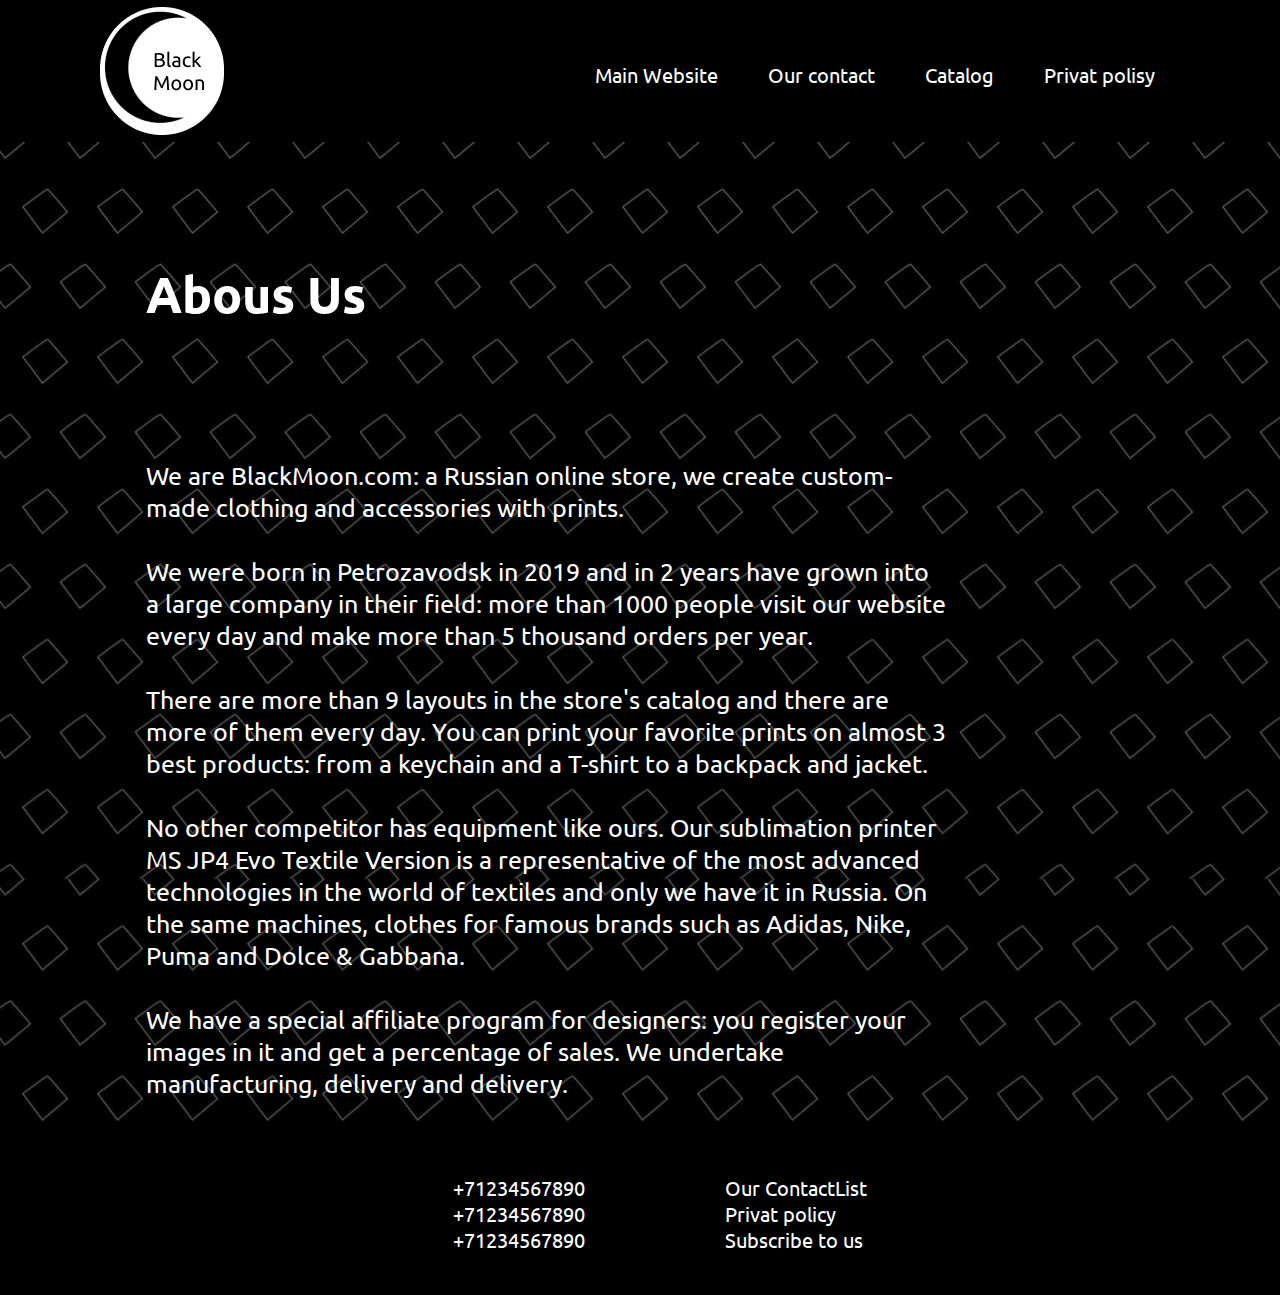
<file: AboutUS.html>
<!DOCTYPE html>
<html lang="en">
<head>
    <meta charset="UTF-8">
    <meta http-equiv="X-UA-Compatible" content="IE=edge">
    <meta name="viewport" content="width=device-width, initial-scale=1.0">
    <link rel="stylesheet" href="styleAbout.css">
    <link rel="stylesheet" href="https://cdnjs.cloudflare.com/ajax/libs/animate.css/4.1.1/animate.min.css"/>
    <title>About BlackMoon</title>
</head>
<body>
    <Header>
        <img class="logo" src="img/Group 1.png" alt="">
        <ul class="mainMenuList">
            <li class="mainMenuListItem"><a href="index.html">Main Website</a></li>
            <div id="Contacts" style="display: none;">
                <ul>
                    <li>+79114169450</li>
                    <li>vk/id0532530.com</li>
                    <li>mail@mail.ru</li>
                </ul>
            </div>
            <li class="mainMenuListItem"><a onclick="openContacts()" href="#Header">Our contact</a></li>
            <li class="mainMenuListItem"><a href="Catalog.html">Catalog</a></li>
            <li class="mainMenuListItem"><a href="PrivatPolisy.html">Privat polisy</a></li>
        </ul>
    </Header>
    <main>
        <article id="AboutUs">
            <div>
                <h1>Abous Us</h1>
                <p class="aboutUsArticle_text">We are BlackMoon.com: a Russian online store, we create custom-made clothing and accessories with prints. <br><br>

                    We were born in Petrozavodsk in 2019 and in 2 years have grown into a large company in their field: more than 1000 people visit our website every day and make more than 5 thousand orders per year. <br> <br>
                    
                    There are more than 9 layouts in the store's catalog and there are more of them every day. You can print your favorite prints on almost 3 best products: from a keychain and a T-shirt to a backpack and jacket. <br><br>
                    
                    No other competitor has equipment like ours. Our sublimation printer MS JP4 Evo Textile Version is a representative of the most advanced technologies in the world of textiles and only we have it in Russia. On the same machines, clothes for famous brands such as Adidas, Nike, Puma and Dolce & Gabbana. <br><br>
                    
                    We have a special affiliate program for designers: you register your images in it and get a percentage of sales. We undertake manufacturing, delivery and delivery. </p>
            </div>
        </article>
    </main>
    <Footer>
        <ul class="ContactList">
            <li class="ContactListItem">+71234567890</li>
            <li class="ContactListItem">+71234567890</li>
            <li class="ContactListItem">+71234567890</li>
        </ul>
        <ul class="NavigateMenu">
            <li class="NavigateMenuItem">Our ContactList</li>
            <li class="NavigateMenuItem">Privat policy</li>
            <li class="NavigateMenuItem">Subscribe to us</li>
        </ul>
        <p></p>
    </Footer>
    <script src="scripts/Contact.js"></script>
</body>
</html>
</file>
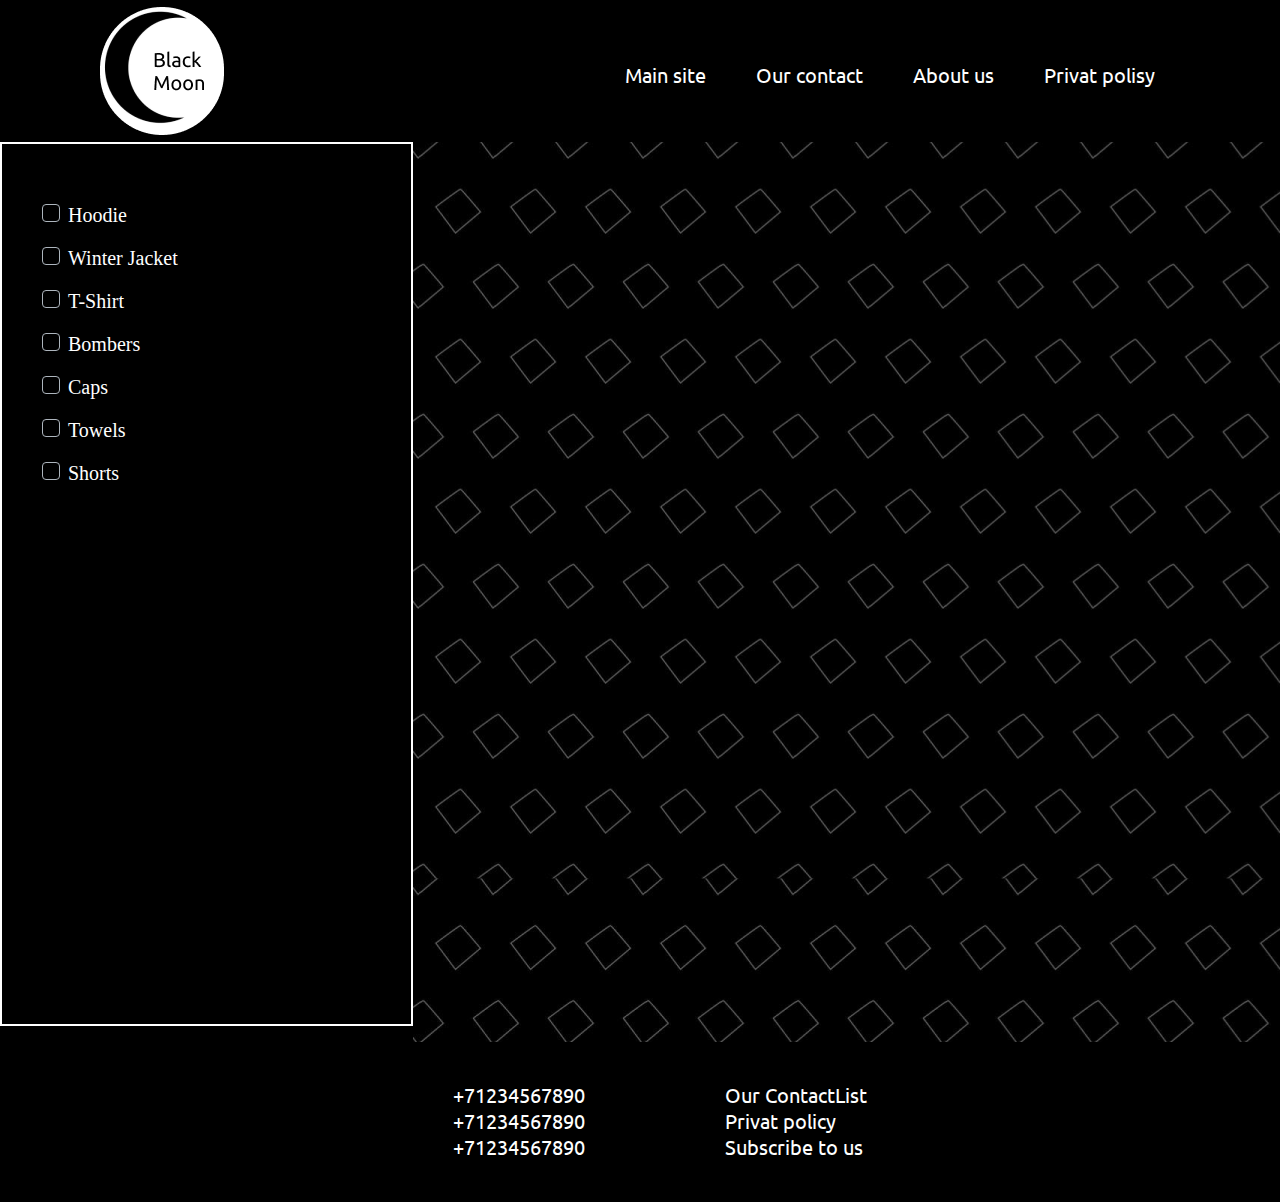
<file: Catalog.html>
<!DOCTYPE html>
<html lang="en">
<head>
    <meta charset="UTF-8">
    <meta http-equiv="X-UA-Compatible" content="IE=edge">
    <meta name="viewport" content="width=device-width, initial-scale=1.0">
    <link rel="stylesheet" href="stylecatalog.css">
    <link rel="stylesheet" href="https://cdnjs.cloudflare.com/ajax/libs/animate.css/4.1.1/animate.min.css"/>
    <title>Catalog</title>

</head>
<body>
    <Header id="Header">
        <img class="logo" src="img/Group 1.png" alt="">
        <ul class="mainMenuList">
            <div id="Contacts" style="display: none;">
                <ul>
                    <li>+79114169450</li>
                    <li>vk/id0532530.com</li>
                    <li>mail@mail.ru</li>
                </ul>
            </div>            
            <li class="mainMenuListItem"><a href="index.html">Main site</a></li>
            <li class="mainMenuListItem"><a onclick="openContacts()" href="#Header">Our contact</a></li>
            <li class="mainMenuListItem"><a href="AboutUS.html">About us</a></li>
            <li class="mainMenuListItem"><a href="PrivatPolisy.html">Privat polisy</a></li>
        </ul>
    </Header>
    <Main>
        <article id="CatalogSettings">
            <div>
                <input type="checkbox" class="custom-checkbox" id="HoodieOnly" onclick="displayHoodie()">
                <label for="HoodieOnly"></label>
                <p>Hoodie</p>
            </div>
            <div>
                <input type="checkbox" class="custom-checkbox" id="WinterJacketOnly" onclick="displayWinterJacket()">
                <label for="WinterJacketOnly"></label>
                <p>Winter Jacket</p>
            </div>
            <div>
                <input type="checkbox" class="custom-checkbox" id="T-ShirtOnly" onclick="displayT_Shirts()">
                <label for="T-ShirtOnly"></label>
                <p>T-Shirt</p>
            </div>
            <div>
                <input type="checkbox" class="custom-checkbox" id="BombersOnly" onclick="displayBombers()">
                <label for="BombersOnly"></label>
                <p>Bombers</p>
            </div>
            <div>
                <input type="checkbox" class="custom-checkbox" id="CapsOnly" onclick="displayCaps()">
                <label for="CapsOnly"></label>
                <p>Caps</p>
            </div>
            <div>
                <input type="checkbox" class="custom-checkbox" id="TowelsOnly" onclick="displayTowels()">
                <label for="TowelsOnly"></label>
                <p>Towels</p>
            </div>
            <div>
                <input type="checkbox" class="custom-checkbox" id="ShortsOnly" onclick="displayShorts()">
                <label for="ShortsOnly"></label>
                <p>Shorts</p>
            </div>
        </article>
        <article id="Catalog">
            <div id="WinterJacket">
                <div class="ShopItem">
                    <img src="CtImg/people_5_man_winter_jacket_front_black_500 (1).jpg" alt="">
                    <h1>Winter jacket</h1>                    
                    <p>6790руб</p>
                </div>
                <div class="ShopItem">
                    <img src="CtImg/people_5_man_winter_jacket_front_black_500 (2).jpg" alt="">
                    <h1>Winter jacket</h1>
                    <p>6890руб</p>
                </div>
                <div class="ShopItem">
                    <img src="CtImg/people_5_man_winter_jacket_front_black_500.jpg" alt="">
                    <h1>Winter jacket</h1>
                    <p>6790руб</p>
                </div>
            </div>
            <div id="T-Shirt">
                <div class="ShopItem">
                    <img src="CtImg/people_4_manshortfull_front_white_500.jpg" alt="">
                    <h1>T-Shirt</h1>
                    <p>1790руб</p>
                </div>
                <div class="ShopItem">
                    <img src="CtImg/people_4_manshortfull_front_white_500 (2).jpg" alt="">
                    <h1>T-Shirt</h1>
                    <p>1290руб</p>
                </div>
                <div class="ShopItem">
                    <img src="CtImg/people_4_manshortfull_front_white_500 (1).jpg" alt="">
                    <h1>T-Shirt</h1>
                    <p>1490руб</p>
                </div>
            </div>
            <div  id="Hoodie">
                <div class="ShopItem">
                    <img src="CtImg/people_7_man_hoodie_oversize_front_melangeburgundy_500.jpg" alt="">
                    <h1>Hoodie owersize</h1>
                    <p>2290руб</p>
                </div>
                <div class="ShopItem">
                    <img src="CtImg/people_7_man_hoodie_oversize_front_melange_500.jpg" alt="">
                    <h1>Hoodie owersize</h1>
                    <p>2390руб</p>
                </div>
                <div class="ShopItem">
                    <img src="CtImg/people_7_man_hoodie_oversize_front_black_500 (2).jpg" alt="">
                    <h1>Hoodie owersize</h1>
                    <p>2290руб</p>
                </div>
            </div>
            <div id="Bombers">
                <div class="ShopItem">
                    <img src="CtImg/Бомбер (1).jpg" alt="">
                    <h1>Bomber</h1>
                    <p>2190руб</p>
                </div>
                <div class="ShopItem">
                    <img src="CtImg/Бомбер (2).jpg" alt="">
                    <h1>Bomber</h1>
                    <p>2090руб</p>
                </div>
                <div class="ShopItem">
                    <img src="CtImg/Бомбер (3).jpg" alt="">
                    <h1>Bomber</h1>
                    <p>2290руб</p>
                </div>
            </div>
            <div id="Towels">
                <div class="ShopItem">
                    <img src="CtImg/Полотенце (1).jpg" alt="">
                    <h1>Towel</h1>
                    <p>990руб</p>
                </div>
                <div class="ShopItem">
                    <img src="CtImg/Полотенце (2).jpg" alt="">
                    <h1>Towel</h1>
                    <p>990руб</p>
                </div>
                <div class="ShopItem">
                    <img src="CtImg/Полотенце (3).jpg" alt="">
                    <h1>Towel</h1>
                    <p>990руб</p>
                </div>
            </div>
            <div id="Caps">
                <div class="ShopItem">
                    <img src="CtImg/Шапка2.jpg" alt="">
                    <h1>Cap</h1>
                    <p>1290руб</p>
                </div>
                <div class="ShopItem">
                    <img src="CtImg/Шапка3.jpg" alt="">
                    <h1>Cap</h1>
                    <p>1290руб</p>
                </div>
                <div class="ShopItem">
                    <img src="CtImg/Кепка (2).jpg" alt="">
                    <h1>Cap</h1>
                    <p>1190руб</p>
                </div>
            </div>
            <div id="Shorts">
                <div class="ShopItem">
                    <img src="CtImg/Шорты1 (1).jpg" alt="">
                    <h1>Shorts</h1>
                    <p>1990руб</p>
                </div>
                <div class="ShopItem">
                    <img src="CtImg/Шорты1 (2).jpg" alt="">
                    <h1>Shorts</h1>
                    <p>1990руб</p>
                </div>
                <div class="ShopItem">
                    <img src="CtImg/Шорты1 (3).jpg" alt="">
                    <h1>Shorts</h1>
                    <p>1990руб</p>
                </div>
            </div>
        </article>
    </Main>
    <Footer>
        <ul class="ContactList">
            <li class="ContactListItem">+71234567890</li>
            <li class="ContactListItem">+71234567890</li>
            <li class="ContactListItem">+71234567890</li>
        </ul>
        <ul class="NavigateMenu">
            <li class="NavigateMenuItem">Our ContactList</li>
            <li class="NavigateMenuItem">Privat policy</li>
            <li class="NavigateMenuItem">Subscribe to us</li>
        </ul>
        <p></p>
    </Footer>
    <script src="scripts/Contact.js"></script>
    <script src="scripts/Catalog.js"></script>
</body>
</html>
</file>
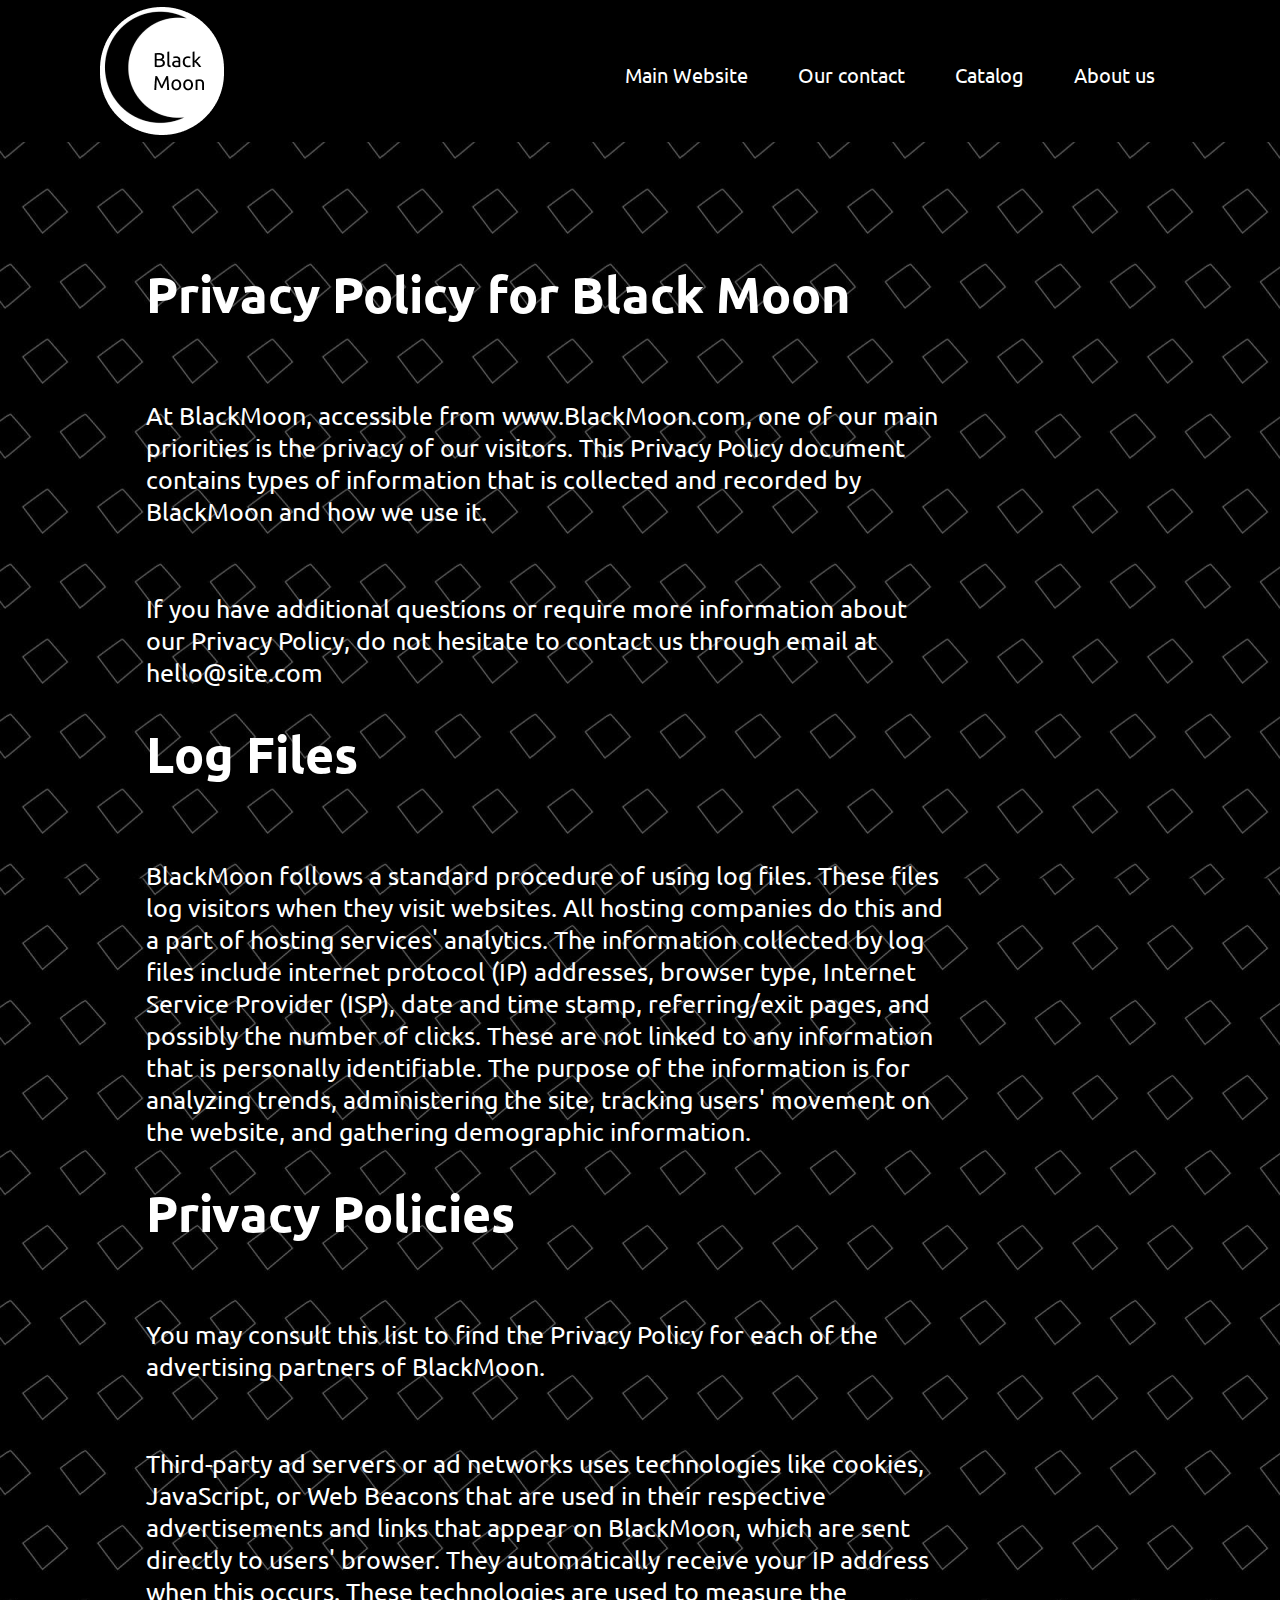
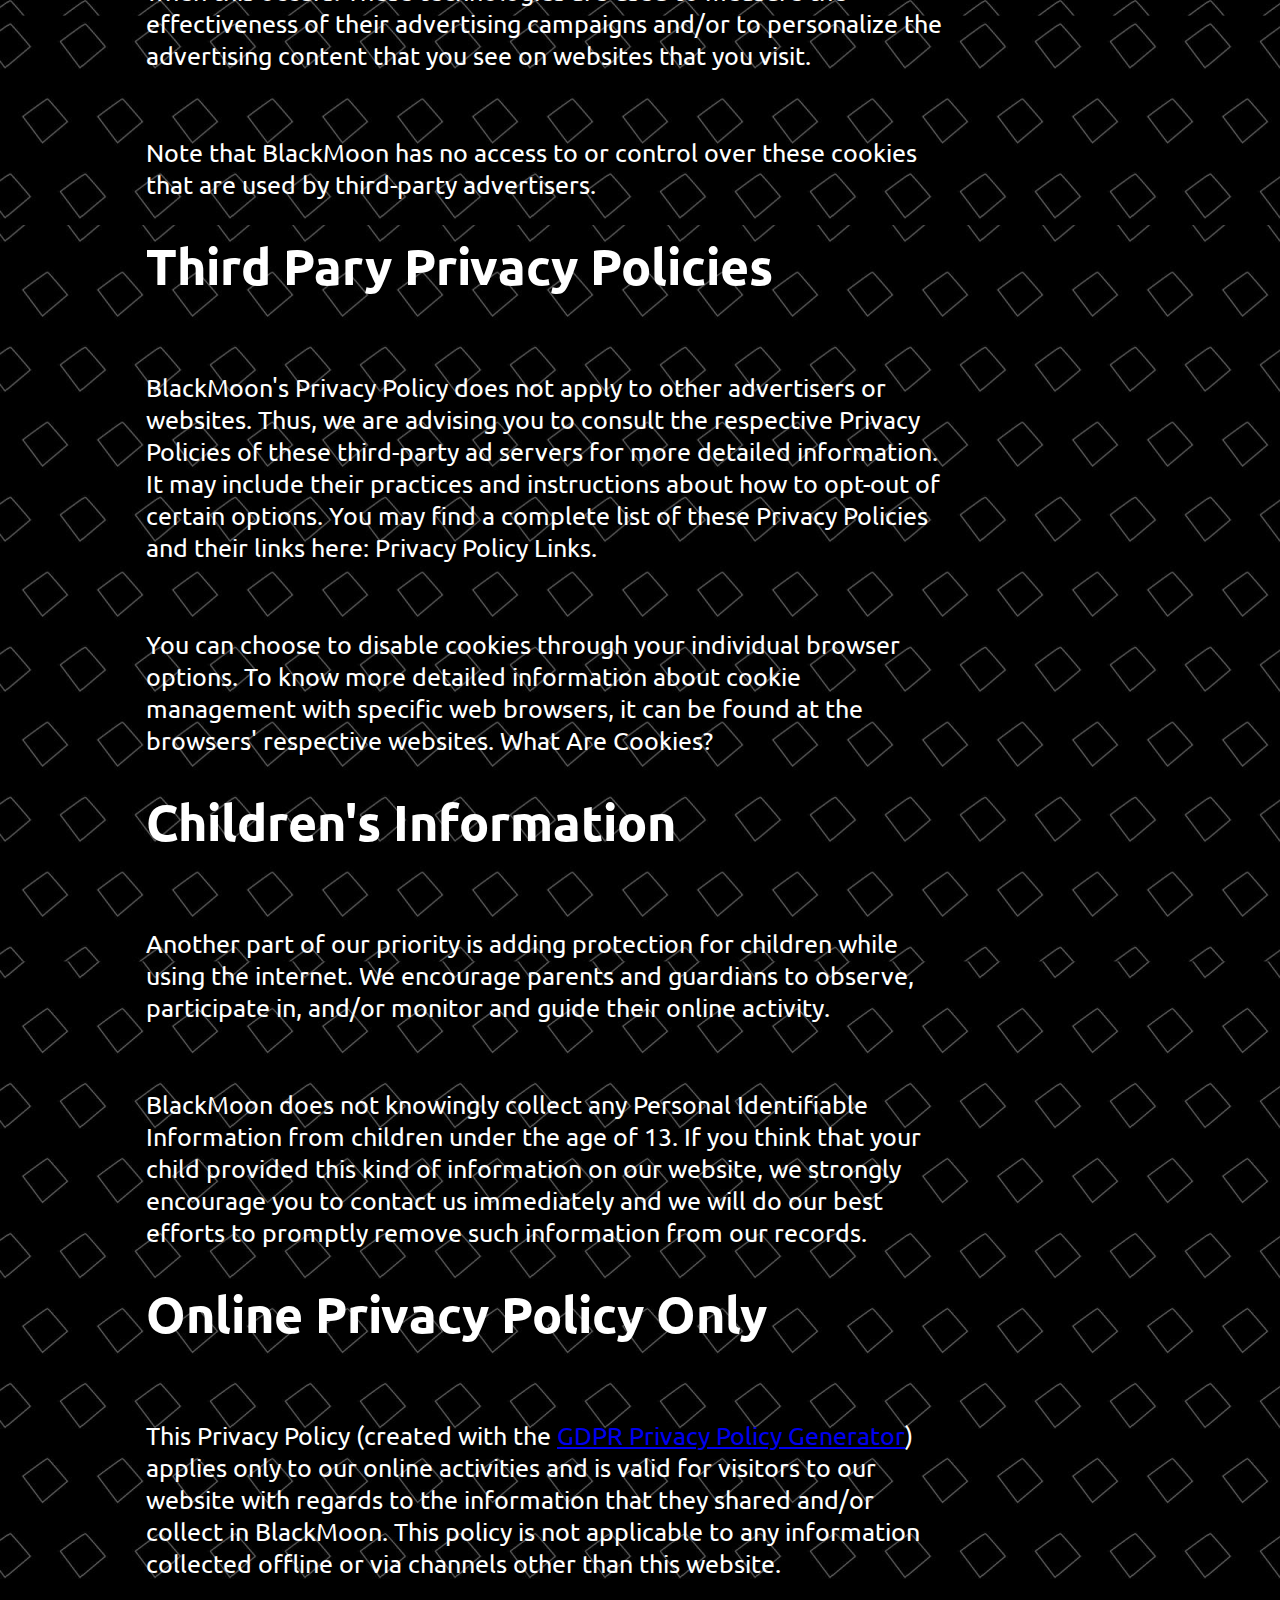
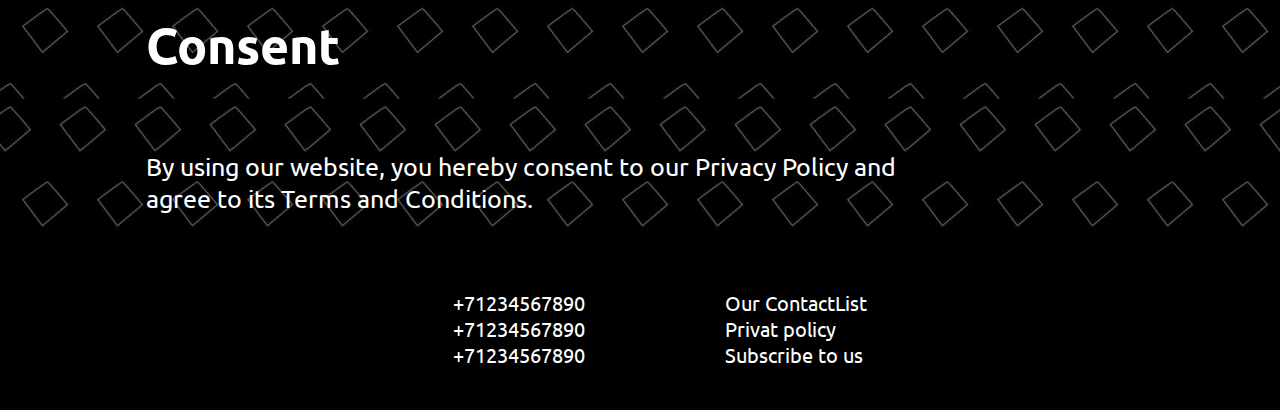
<file: PrivatPolisy.html>
<!DOCTYPE html>
<html lang="en">
<head>
    <meta charset="UTF-8">
    <meta http-equiv="X-UA-Compatible" content="IE=edge">
    <meta name="viewport" content="width=device-width, initial-scale=1.0">
    <link rel="stylesheet" href="stylePP.css">
    <link rel="stylesheet" href="https://cdnjs.cloudflare.com/ajax/libs/animate.css/4.1.1/animate.min.css"/>
    <title>pPrivat policy</title>
</head>
<body>
    <Header>
        <img class="logo" src="img/Group 1.png" alt="">
        <ul class="mainMenuList">
            <li class="mainMenuListItem"><a href="index.html">Main Website</a></li>
            <div id="Contacts" style="display: none;">
                <ul>
                    <li>+79114169450</li>
                    <li>vk/id0532530.com</li>
                    <li>mail@mail.ru</li>
                </ul>
            </div>
            <li class="mainMenuListItem"><a onclick="openContacts()" href="#Header">Our contact</a></li>
            <li class="mainMenuListItem"><a href="Catalog.html">Catalog</a></li>
            <li class="mainMenuListItem"><a href="AboutUS.html">About us</a></li>
        </ul>
    </Header>
    <main>
        <article id="AboutUs">
            <div>
                <h1 id="mainh1">Privacy Policy for Black Moon</h1>
                <p>At BlackMoon, accessible from www.BlackMoon.com, one of our main priorities is the privacy of our visitors. This Privacy Policy document contains types of information that is collected and recorded by BlackMoon and how we use it.</p>
                <p>If you have additional questions or require more information about our Privacy Policy, do not hesitate to contact us through email at hello@site.com</p>
                <h1>Log Files</h1>
                <p>BlackMoon follows a standard procedure of using log files. These files log visitors when they visit websites. All hosting companies do this and a part of hosting services' analytics. The information collected by log files include internet protocol (IP) addresses, browser type, Internet Service Provider (ISP), date and time stamp, referring/exit pages, and possibly the number of clicks. These are not linked to any information that is personally identifiable. The purpose of the information is for analyzing trends, administering the site, tracking users' movement on the website, and gathering demographic information.</p>
                <h1>Privacy Policies</h1>
                <p>You may consult this list to find the Privacy Policy for each of the advertising partners of BlackMoon.</p>
                <p>Third-party ad servers or ad networks uses technologies like cookies, JavaScript, or Web Beacons that are used in their respective advertisements and links that appear on BlackMoon, which are sent directly to users' browser. They automatically receive your IP address when this occurs. These technologies are used to measure the effectiveness of their advertising campaigns and/or to personalize the advertising content that you see on websites that you visit.</p>
                <p>Note that BlackMoon has no access to or control over these cookies that are used by third-party advertisers.</p>
                <h1>Third Pary Privacy Policies</h1>
                <p>BlackMoon's Privacy Policy does not apply to other advertisers or websites. Thus, we are advising you to consult the respective Privacy Policies of these third-party ad servers for more detailed information. It may include their practices and instructions about how to opt-out of certain options. You may find a complete list of these Privacy Policies and their links here: Privacy Policy Links.</p>
                <p>You can choose to disable cookies through your individual browser options. To know more detailed information about cookie management with specific web browsers, it can be found at the browsers' respective websites. What Are Cookies?</p>
                <h1>Children's Information</h1>
                <p>Another part of our priority is adding protection for children while using the internet. We encourage parents and guardians to observe, participate in, and/or monitor and guide their online activity.</p>
                <p>BlackMoon does not knowingly collect any Personal Identifiable Information from children under the age of 13. If you think that your child provided this kind of information on our website, we strongly encourage you to contact us immediately and we will do our best efforts to promptly remove such information from our records.</p>
                <h1>Online Privacy Policy Only</h1>
                <p>This Privacy Policy (created with the <a href="https://gdprprivacynotice.com">GDPR Privacy Policy Generator</a>) applies only to our online activities and is valid for visitors to our website with regards to the information that they shared and/or collect in BlackMoon. This policy is not applicable to any information collected offline or via channels other than this website.</p>
                <h1>Consent</h1>
                <p>By using our website, you hereby consent to our Privacy Policy and agree to its Terms and Conditions.</p>
            </div>
        </article>
    </main>
    <Footer>
        <ul class="ContactList">
            <li class="ContactListItem">+71234567890</li>
            <li class="ContactListItem">+71234567890</li>
            <li class="ContactListItem">+71234567890</li>
        </ul>
        <ul class="NavigateMenu">
            <li class="NavigateMenuItem">Our ContactList</li>
            <li class="NavigateMenuItem">Privat policy</li>
            <li class="NavigateMenuItem">Subscribe to us</li>
        </ul>
        <p></p>
    </Footer>
    <script src="scripts/Contact.js"></script>
</body>
</html>
</file>
<file: styleAbout.css>
@import url('https://fonts.googleapis.com/css2?family=Ubuntu&display=swap');
body{
    padding: 0;
    margin: 0;
}
/* header */
Header{
    display: flexbox;
    height: 142px;
    background-color: black;
}
.logo{
    margin: 7px 0px 0px 150px;
    display: inline;
    transition: transform 1s;
    animation: backInDown 2s 1;
}
.mainMenuList{
    position: absolute;
    top: 62px;
    right: 150px;
    margin: 0;
    display: inline-flex;
    justify-content: flex-end;
    flex-direction: row;
    list-style: none;
    transition: transform 1s;
    animation: backInRight 2s 1;
}
.mainMenuListItem{
    padding: 0px 35px 0px 35px;
}
.mainMenuListItem>a{
    color: white;
    text-decoration: none;
    font-size: 20px;
    font-family: "Ubuntu";
}
#Contacts{
    color: white;
}
#Contacts ul{
    list-style: none;
    font-size: 20px;
}
/* Main */
#AboutUs{
    padding: 50px 146px 10px 146px;
    background-image: url(img/патерны.png);
    height: 100%;
}
#AboutUs div{
    margin-top: 100px;
    transition: transform 1s;
    animation: fadeInUp 2s 1;
}
#AboutUs h1{
    font-family: "Ubuntu";
    font-size: 60px;
    color: white;
}
.aboutUsArticle_text{
    max-width: 1200px;
    font-size: 45px;
    font-family: "Ubuntu";
    color: white;
    padding-top: 100px;
}
.aboutUsArticle_image{
    max-width: 530px;
}
/* footer */
footer{
    background-color: black;
    padding: 10px;
    color: white;
    height: 140px;
    display: flex;
    justify-content: center;
}
footer .ContactList{
    font-size: 20px;
    font-family: "Ubuntu";
    list-style: none;
    margin: 30px 50px 10px 50px;}
footer .NavigateMenu{
    font-size: 20px;
    font-family: "Ubuntu";
    list-style: none;
    margin: 30px 50px 10px 50px;
}
@media(max-width: 1440px){
    .logo{
        margin: 7px 0px 0px 100px;
    }
    .NewList_h1{
        font-size: 50px;
    }
    .NewList_text{
        font-size: 25px;
    }
    .NewList_button{
        width: 210px;
        height: 40px;
        font-size: 25px;
    }
    #Sale h1{
        font-size: 50px;
        max-width: 50vw;
    }
    #Sale button{
        width: 350px;
        height: 40px;
        font-size: 25px;
    }
    #AboutUs div{
        margin-top: 70px;
    }
    #AboutUs h1{
        font-family: "Ubuntu";
        font-size: 50px;
        color: white;
    }
    .aboutUsArticle_text{
        max-width: 800px;
        font-size: 25px;
        color: white;
    }
    .aboutUsArticle_image{
        max-width: 530px;
    }
    .mainMenuList{
        right: 100px;
    }
    .mainMenuListItem{
        padding: 0px 25px 0px 25px;
    }
}
@media(max-width: 1200px){
    #AboutUs div{
        margin-top: 0px;
    }
}
@media(max-width: 768px){
    .logo{
        margin: 7px 0px 0px 30px;
    }
    #AboutUs{
        padding: 50px 25px 10px 16px;
        background-image: url(img/патерны.png);
        height: 100%;
    }
    #AboutUs h1{
        font-family: "Ubuntu";
        font-size: 40px;
        color: white;
    }
    #AboutUs p{
        margin-right: none;
        max-width: 1200px;
        font-size: 20px;
    }
    #mainh1{
        font-family: "Ubuntu";
        font-size: 60px;
        color: white;
    }
    .mainMenuList{
        right: 20px;
    }
    .mainMenuListItem{
        padding: 0px 15px 0px 15px;
    }
    .mainMenuListItem>a{
        color: white;
        text-decoration: none;
        font-size: 20px;
        font-family: "Ubuntu";
    }
}
@media(max-width: 420px){
    Header{
        height: 102px;
    }
    .logo{
        margin: 7px 0px 0px 10px;
        width: 80px;
    }
    .mainMenuList{
        right: 50px;
    }
    .mainMenuListItem{
        padding: 0px 5px 0px 5px;
    }
    .mainMenuListItem>a{
        color: white;
        text-decoration: none;
        font-size: 15px;
        font-family: "Ubuntu";
    }
    #AboutUs{
        padding: 50px 15px 10px 15px;
        background-image: url(img/патерны.png);
        height: 100%;
    }
    #AboutUs h1{
        font-family: "Ubuntu";
        font-size: 30px;
        color: white;
    }
    #AboutUs p{
        margin-right: none;
        max-width: 1200px;
        font-size: 20px;
    }
    #mainh1{
        font-family: "Ubuntu";
        font-size: 40px;
        color: white;
    }
    footer .ContactList{
        font-size: 15px;
        margin: 30px 10px 10px 10px;}
    footer .NavigateMenu{
        font-size: 15px;
        margin: 30px 10px 10px 10px;
    }
}
</file>
<file: stylecatalog.css>
@import url('https://fonts.googleapis.com/css2?family=Ubuntu&display=swap');
body{
    padding: 0;
    margin: 0;
}
/* header */
Header{
    display: flexbox;
    height: 142px;
    background-color: black;
}
.logo{
    margin: 7px 0px 0px 150px;
    display: inline;
    transition: transform 1s;
    animation: backInDown 2s 1;
}
.mainMenuList{
    position: absolute;
    top: 62px;
    right: 150px;
    margin: 0;
    display: inline-flex;
    justify-content: flex-end;
    flex-direction: row;
    list-style: none;
    transition: transform 1s;
    animation: backInRight 2s 1;
}
.mainMenuListItem{
    padding: 0px 35px 0px 35px;
}
.mainMenuListItem>p{
    color: white;
    font-size: 20px;
    font-family: "Ubuntu";
    float:left;
}
.mainMenuListItem>a{
    color: white;
    text-decoration: none;
    font-size: 20px;
    font-family: "Ubuntu";
}
#Contacts{
    color: white;
}
#Contacts ul{
    list-style: none;
    font-size: 20px;
}
/* Main */
Main{
    display: flex;
    justify-content: space-between;
    background-color: black;
}

/* Catalog Settings */
#CatalogSettings{
    width: 30%;
    height: 800px;
    background-color: black;
    border:2px solid white;
    padding: 40px;
}
#CatalogSettings p{
    color: white;
    font-size: 20px;
}
#CatalogSettings div{
    transition: transform 1s;
    animation: fadeInUpBig 2s 1;
}
#CatalogSettings input{
    float: left;
    font-family: "Ubuntu";
}
label{
    float: left;
}
.custom-checkbox {
    position: absolute;
    z-index: -1;
    opacity: 0;
}
.custom-checkbox+label {
    display: inline-flex;
    align-items: center;
    user-select: none;
}
  .custom-checkbox+label::before {
    content: '';
    display: inline-block;
    width: 1em;
    height: 1em;
    flex-shrink: 0;
    flex-grow: 0;
    border: 1px solid #adb5bd;
    border-radius: 0.25em;
    margin-right: 0.5em;
    background-repeat: no-repeat;
    background-position: center center;
    background-size: 50% 50%;
}.custom-checkbox:checked+label::before {
    border-color: #0b76ef;
    background-color: #0b76ef;
    background-image: url("data:image/svg+xml,%3csvg xmlns='http://www.w3.org/2000/svg' viewBox='0 0 8 8'%3e%3cpath fill='%23fff' d='M6.564.75l-3.59 3.612-1.538-1.55L0 4.26 2.974 7.25 8 2.193z'/%3e%3c/svg%3e");
}
.custom-checkbox:not(:disabled):not(:checked)+label:hover::before {
    border-color: #b3d7ff;
}
.custom-checkbox:not(:disabled):active+label::before {
    background-color: #b3d7ff;
    border-color: #b3d7ff;
}
.custom-checkbox:focus+label::before {
    box-shadow: 0 0 0 0.2rem rgba(0, 123, 255, 0.25);
}
.custom-checkbox:focus:not(:checked)+label::before {
    border-color: #80bdff;
}
.custom-checkbox:disabled+label::before {
    background-color: #e9ecef;
}
/* Catalog */
#Catalog{
    display: flex;
    justify-content: space-around;
    align-items: flex-start;
    flex-wrap: wrap;
    width: 70%;
    min-height: 800px;
    background-image: url(img/патерны.png);
    padding: 50px;
}
#T-Shirt{
    display: none;
    flex-wrap: wrap;
}
#WinterJacket{
    display: none;
    flex-wrap: wrap;
}
#Hoodie{
    display: none;
    flex-wrap: wrap;
}
#Bombers{
    display: none;
    flex-wrap: wrap;
}
#Cups{
    display:none;
    flex-wrap: wrap;
}
#Towels{
    display: none;
    flex-wrap: wrap;
}
#Caps{
    display:none;
    flex-wrap: wrap;
}
#Shorts{
    display:none;
    flex-wrap: wrap;
}
#Catalog .ShopItem{
    display: flex;
    flex-flow: column nowrap;
    justify-content: center;
    align-items: center;
    width: 200px;
    height: 300px;
    border: 3px solid wheat;
    padding: 10px;
    margin: 20px;
}

#Catalog div img{
    width: 150px;
    border-radius: 10px;
}
#Catalog div h1{
    color: white;
    font-family: "Ubuntu";
    font-size: 20px;
}
#Catalog div p{
    color: white;
    font-family: "Ubuntu";
}
/* footer */
footer{
    background-color: black;
    padding: 10px;
    color: white;
    height: 140px;
    display: flex;
    justify-content: center;
}
footer .ContactList{
    font-size: 20px;
    font-family: "Ubuntu";
    list-style: none;
    margin: 30px 50px 10px 50px;}
footer .NavigateMenu{
    font-size: 20px;
    font-family: "Ubuntu";
    list-style: none;
    margin: 30px 50px 10px 50px;
}
/* @Media */
@media(max-width: 1440px){
    .logo{
        margin: 7px 0px 0px 100px;
    }
    .NewList_h1{
        font-size: 50px;
    }
    .NewList_text{
        font-size: 25px;
    }
    .NewList_button{
        width: 210px;
        height: 40px;
        font-size: 25px;
    }
    #Sale h1{
        font-size: 50px;
        max-width: 50vw;
    }
    #Sale button{
        width: 350px;
        height: 40px;
        font-size: 25px;
    }
    #AboutUs div{
        margin-top: 70px;
    }
    #AboutUs h1{
        font-family: "Ubuntu";
        font-size: 50px;
        color: white;
    }
    .aboutUsArticle_text{
        max-width: 1200px;
        font-size: 25px;
        color: white;
    }
    .aboutUsArticle_image{
        max-width: 530px;
    }
    .mainMenuList{
        right: 100px;
    }
    .mainMenuListItem{
        padding: 0px 25px 0px 25px;
    }
}
@media(max-width: 1200px){
    #AboutUs div{
        margin-top: 0px;
    }
}
@media(max-width: 768px){
    .logo{
        margin: 7px 0px 0px 30px;
    }
    #AboutUs{
        padding: 50px 25px 10px 16px;
        background-image: url(img/патерны.png);
        height: 100%;
    }
    #AboutUs h1{
        font-family: "Ubuntu";
        font-size: 40px;
        color: white;
    }
    #AboutUs p{
        margin-right: none;
        max-width: 1200px;
        font-size: 20px;
    }
    #mainh1{
        font-family: "Ubuntu";
        font-size: 60px;
        color: white;
    }
    .mainMenuList{
        right: 20px;
    }
    .mainMenuListItem{
        padding: 0px 15px 0px 15px;
    }
    .mainMenuListItem>a{
        color: white;
        text-decoration: none;
        font-size: 20px;
        font-family: "Ubuntu";
    }
}
@media(max-width: 420px){
    Header{
        height: 102px;
    }
    .logo{
        margin: 7px 0px 0px 10px;
        width: 80px;
    }
    .mainMenuList{
        right: 50px;
    }
    .mainMenuListItem{
        padding: 0px 5px 0px 5px;
    }
    .mainMenuListItem>a{
        color: white;
        text-decoration: none;
        font-size: 15px;
        font-family: "Ubuntu";
    }
    #AboutUs{
        padding: 50px 15px 10px 15px;
        background-image: url(img/патерны.png);
        height: 100%;
    }
    #AboutUs h1{
        font-family: "Ubuntu";
        font-size: 30px;
        color: white;
    }
    #AboutUs p{
        margin-right: none;
        max-width: 1200px;
        font-size: 20px;
    }
    #mainh1{
        font-family: "Ubuntu";
        font-size: 40px;
        color: white;
    }
    footer .ContactList{
        font-size: 15px;
        margin: 30px 10px 10px 10px;}
    footer .NavigateMenu{
        font-size: 15px;
        margin: 30px 10px 10px 10px;
    }
}
</file>
<file: stylePP.css>
@import url('https://fonts.googleapis.com/css2?family=Ubuntu&display=swap');
body{
    padding: 0;
    margin: 0;
}
/* header */
Header{
    display: flexbox;
    height: 142px;
    background-color: black;
}
.logo{
    margin: 7px 0px 0px 150px;
    display: inline;
    transition: transform 1s;
    animation: backInDown 2s 1;
}
.mainMenuList{
    position: absolute;
    top: 62px;
    right: 150px;
    margin: 0;
    display: inline-flex;
    justify-content: flex-end;
    flex-direction: row;
    list-style: none;
    transition: transform 1s;
    animation: backInRight 2s 1;
}
.mainMenuListItem{
    padding: 0px 35px 0px 35px;
}
.mainMenuListItem>a{
    color: white;
    text-decoration: none;
    font-size: 20px;
    font-family: "Ubuntu";
}
#Contacts{
    color: white;
}
#Contacts ul{
    list-style: none;
    font-size: 20px;
}
/* Main */
#AboutUs{
    padding: 50px 146px 10px 146px;
    background-image: url(img/патерны.png);
    height: 100%;
}
#AboutUs div{
    margin-top: 100px;
    transition: transform 1s;
    animation: fadeInUp 2s 1;
}
#AboutUs h1{
    font-family: "Ubuntu";
    font-size: 50px;
    color: white;
}
#AboutUs p{
    max-width: 1200px;
    font-size: 35px;
    font-family: "Ubuntu";
    color: white;
    padding-top: 50px;
}
#mainh1{
    font-family: "Ubuntu";
    font-size: 60px;
    color: white;
}
/* footer */
footer{
    background-color: black;
    padding: 10px;
    color: white;
    height: 140px;
    display: flex;
    justify-content: center;
}
footer .ContactList{
    font-size: 30px;
    font-family: "Ubuntu";
    list-style: none;
    margin: 30px 50px 10px 50px;}
footer .NavigateMenu{
    font-size: 30px;
    font-family: "Ubuntu";
    list-style: none;
    margin: 30px 50px 10px 50px;
}
@media(max-width: 1440px){
    .logo{
        margin: 7px 0px 0px 100px;
    }
    #AboutUs div{
        margin-top: 70px;
    }
    #AboutUs h1{
        font-family: "Ubuntu";
        font-size: 50px;
        color: white;
    }
    #AboutUs p{
        max-width: 800px;
        font-size: 25px;
        color: white;
        padding-top: 40px;
    }
    #mainh1{
        font-family: "Ubuntu";
        font-size: 60px;
        color: white;
    }
    .mainMenuList{
        right: 100px;
    }
    .mainMenuListItem{
        padding: 0px 25px 0px 25px;
    }
    footer .ContactList{
        font-size: 20px;
    }
    footer .NavigateMenu{
        font-size: 20px;
    }
}
@media(max-width: 1200px){
    #AboutUs div{
        margin-top: 0px;
    }
}
@media(max-width: 768px){
    .logo{
        margin: 7px 0px 0px 30px;
    }
    #AboutUs{
        padding: 50px 25px 10px 16px;
        background-image: url(img/патерны.png);
        height: 100%;
    }
    #AboutUs h1{
        font-family: "Ubuntu";
        font-size: 40px;
        color: white;
    }
    #AboutUs p{
        margin-right: none;
        max-width: 1200px;
        font-size: 20px;
    }
    #mainh1{
        font-family: "Ubuntu";
        font-size: 60px;
        color: white;
    }
    .mainMenuList{
        right: 20px;
    }
    .mainMenuListItem{
        padding: 0px 15px 0px 15px;
    }
    .mainMenuListItem>a{
        color: white;
        text-decoration: none;
        font-size: 20px;
        font-family: "Ubuntu";
    }
}
@media(max-width: 420px){
    Header{
        height: 102px;
    }
    .logo{
        margin: 7px 0px 0px 10px;
        width: 80px;
    }
    .mainMenuList{
        right: 50px;
    }
    .mainMenuListItem{
        padding: 0px 5px 0px 5px;
    }
    .mainMenuListItem>a{
        color: white;
        text-decoration: none;
        font-size: 15px;
        font-family: "Ubuntu";
    }
    #AboutUs{
        padding: 50px 15px 10px 15px;
        background-image: url(img/патерны.png);
        height: 100%;
    }
    #AboutUs h1{
        font-family: "Ubuntu";
        font-size: 30px;
        color: white;
    }
    #AboutUs p{
        margin-right: none;
        max-width: 1200px;
        font-size: 20px;
    }
    #mainh1{
        font-family: "Ubuntu";
        font-size: 40px;
        color: white;
    }
    footer .ContactList{
        font-size: 15px;
        margin: 30px 10px 10px 10px;}
    footer .NavigateMenu{
        font-size: 15px;
        margin: 30px 10px 10px 10px;
    }
}
</file>
